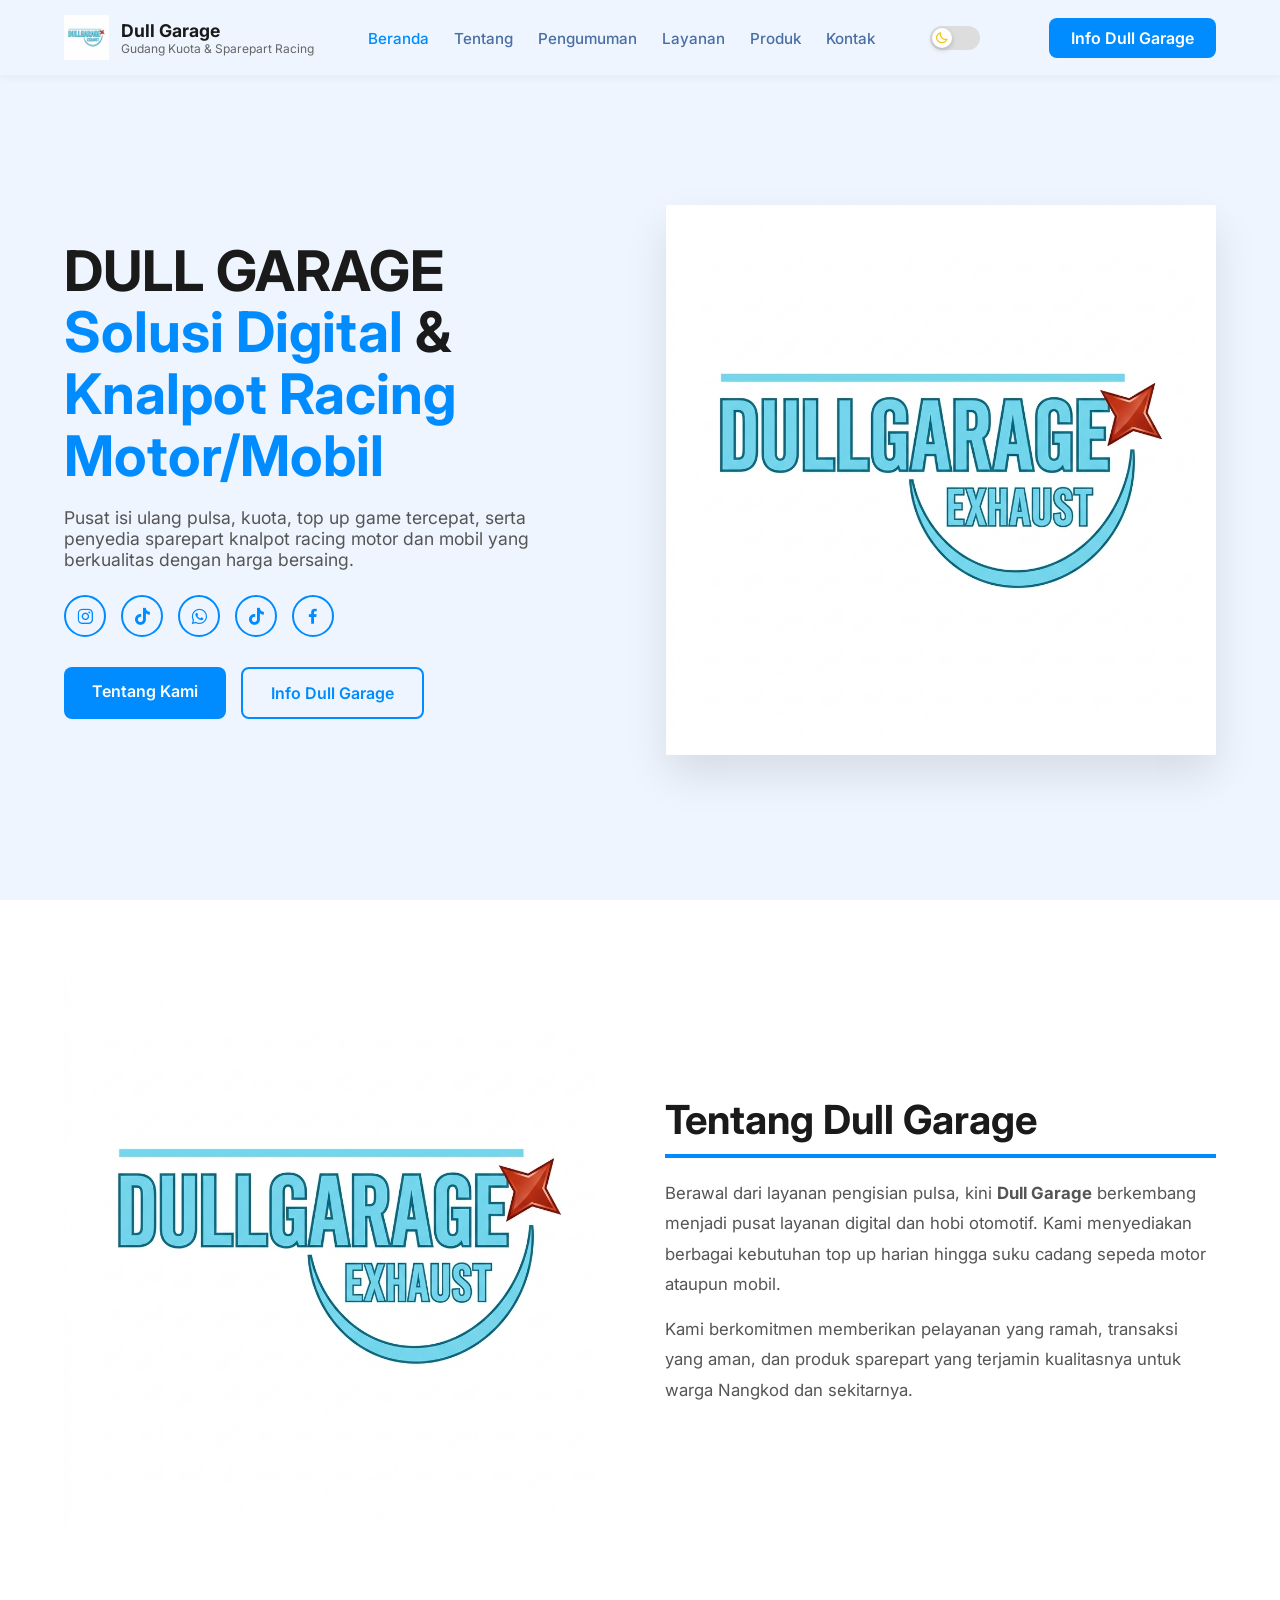
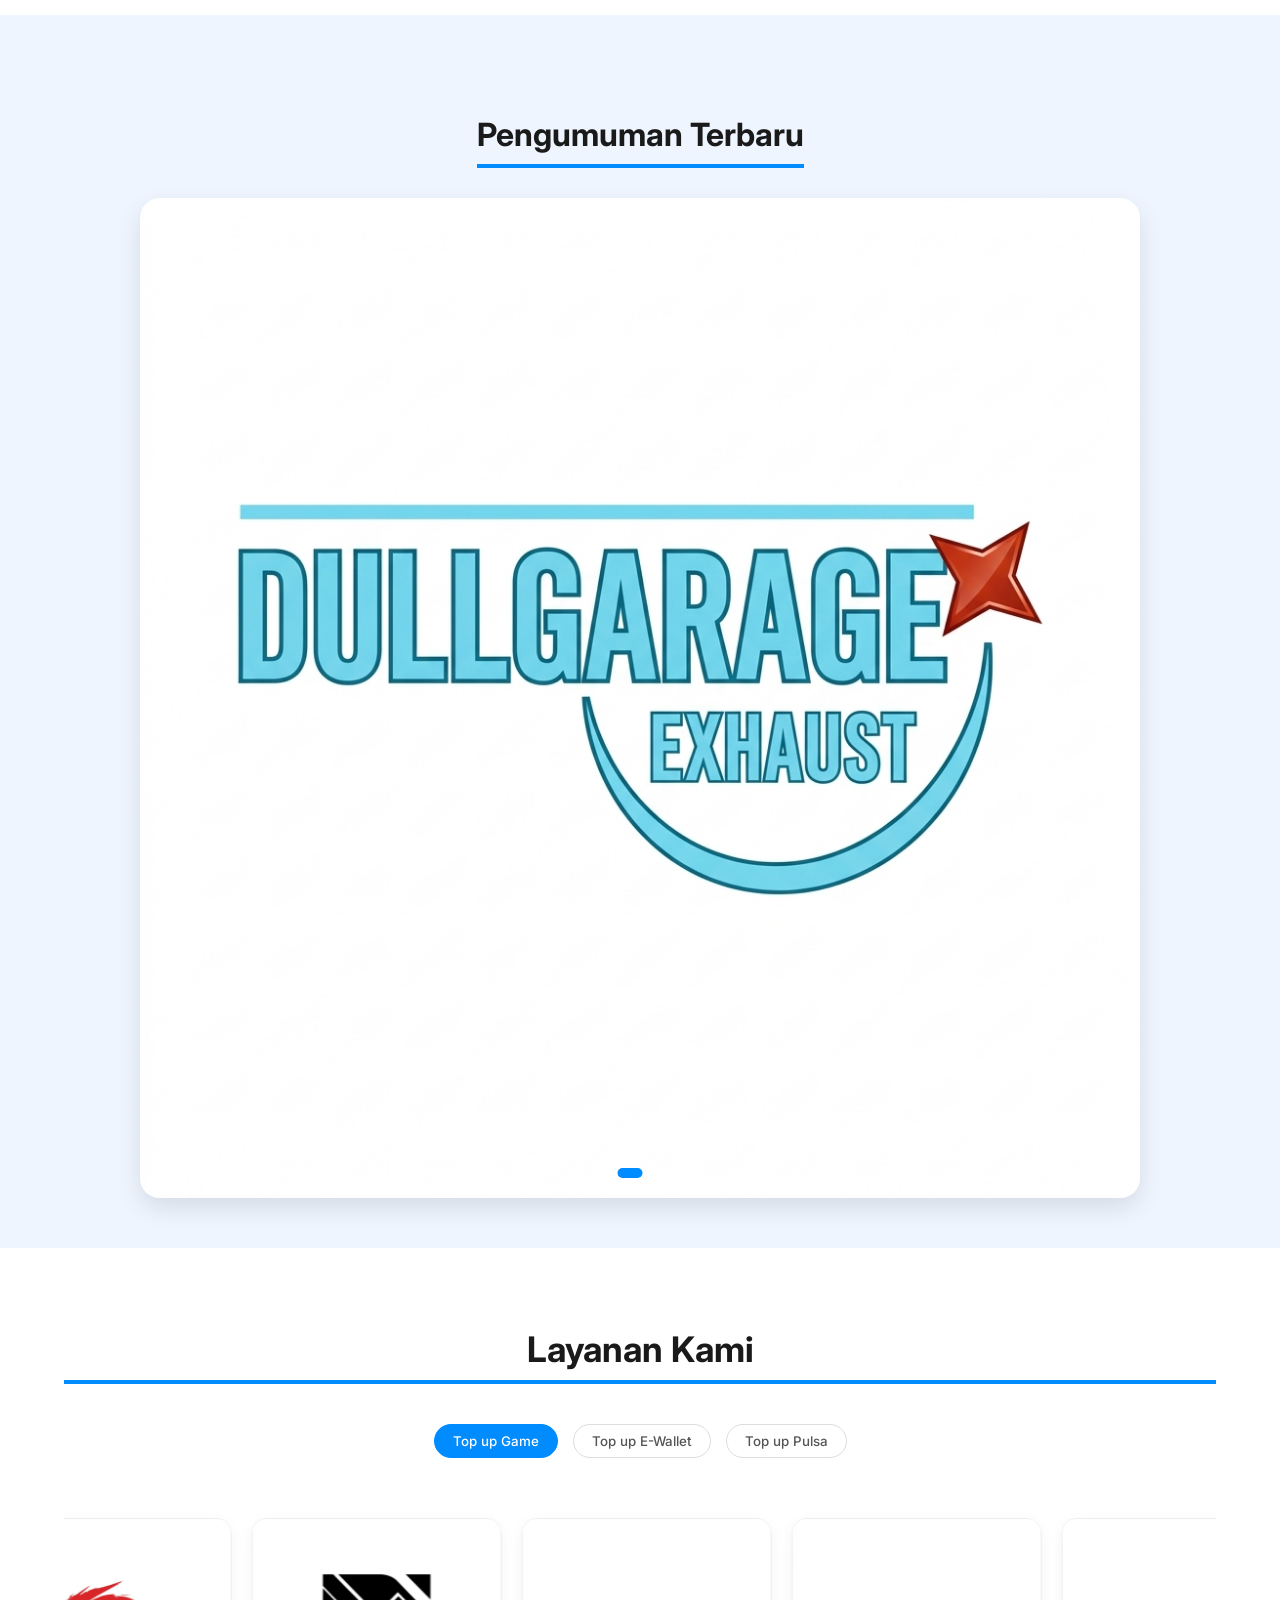
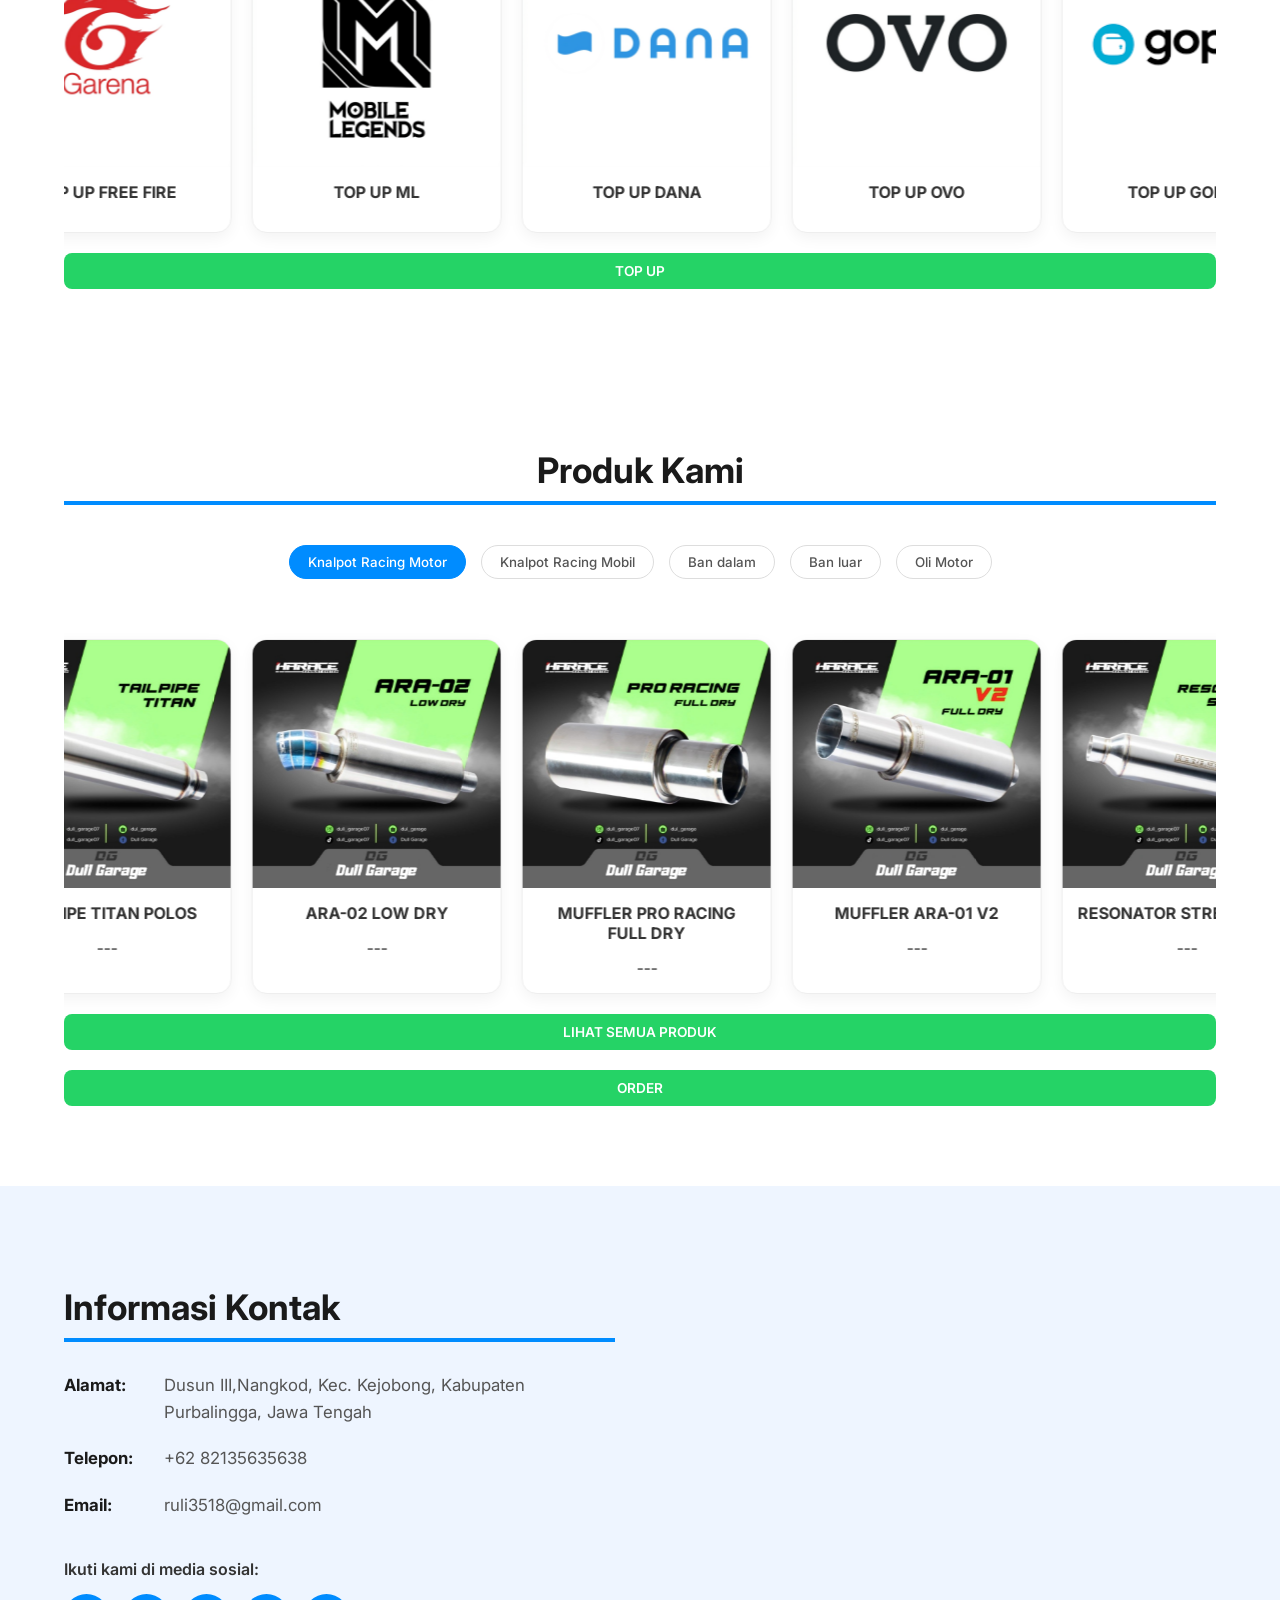
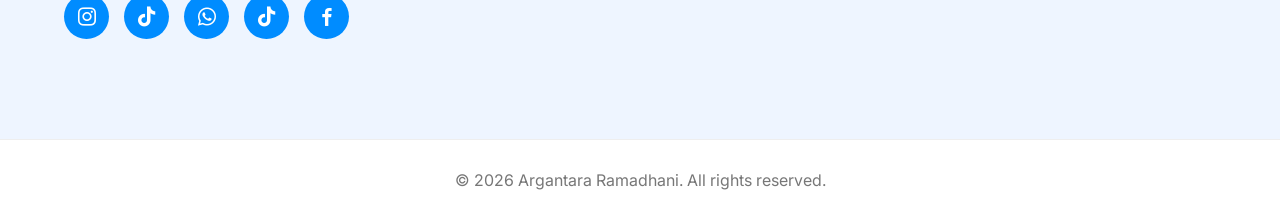
<file: index.html>
<!doctype html>
<html lang="id">
  <head>
    <meta charset="UTF-8" />
    <meta name="viewport" content="width=device-width, initial-scale=1.0" />
    <title>Dull Garage</title>
    <link rel="stylesheet" href="style.css" />
    <link rel="icon" href="img/logo-dullgarage.png" />
    <link
      href="https://unpkg.com/boxicons@2.1.4/css/boxicons.min.css"
      rel="stylesheet"
    />
    <link
      href="https://fonts.googleapis.com/css2?family=Inter:wght@400;600;700&display=swap"
      rel="stylesheet"
    />
  </head>
  <body>
    <header class="header">
      <nav class="navbar">
        <div class="logo-section">
          <img src="img/logo-dullgarage.png" alt="Logo" class="logo" />
          <div class="logo-text">
            <h1>Dull Garage</h1>
            <p>Gudang Kuota & Sparepart Racing</p>
          </div>
        </div>

        <ul class="nav-links">
          <li><a href="#beranda" class="active">Beranda</a></li>
          <li><a href="#tentang">Tentang</a></li>
          <li><a href="#pengumuman">Pengumuman</a></li>
          <li><a href="#layanan">Layanan</a></li>
          <li><a href="#produk">Produk</a></li>
          <li><a href="#kontak">Kontak</a></li>
        </ul>
        <div class="theme-switch" id="theme-toggle">
          <i class="bx bx-moon moon-icon"></i>
          <i class="bx bx-sun sun-icon"></i>
        </div>
        <a href="#pengumuman" class="btn-spmb">Info Dull Garage</a>
        <div class="menu-icon"><i class="bx bx-menu"></i></div>
      </nav>
    </header>

    <main>
      <section id="beranda" class="hero">
        <div class="hero-content">
          <h2>
            DULL GARAGE <br />
            <span>Solusi Digital</span> & <br />
            <span>Knalpot Racing Motor/Mobil</span>
          </h2>
          <p>
            Pusat isi ulang pulsa, kuota, top up game tercepat, serta penyedia 
            sparepart knalpot racing motor dan mobil yang berkualitas dengan harga bersaing.
          </p>

          <div class="home-sci">
            <a href="https://www.instagram.com/dull_garage07"
              ><i class="bx bxl-instagram"></i
            ></a>
            <a href="https://www.tiktok.com/@toko_bandull"
              ><i class="bx bxl-tiktok"></i
            ></a>
            <a href="https://wa.me/6282135635638"
              ><i class="bx bxl-whatsapp"></i
            ></a>
            <a href="https://www.tiktok.com/@tokosparepartdanknalpot"
              ><i class="bx bxl-tiktok"></i
            ></a>
            <a href="#"><i class="bx bxl-facebook"></i></a>
          </div>

          <div class="hero-btns">
            <a
              href="#tentang"
              class="btn-primary"
              style="text-decoration: none; display: inline-block"
              >Tentang Kami</a
            >
            <a
              href="#pengumuman"
              class="btn-outline"
              style="text-decoration: none; display: inline-block"
              >Info Dull Garage</a
            >
          </div>
        </div>
        <div class="hero-image">
          <img src="img/logo-dullgarage.png" alt="Background Dull Garage" />
        </div>
      </section>

      <section id="tentang" class="about">
        <div class="about-container">
          <div class="about-img">
            <img src="img/logo-dullgarage.png" alt="Tentang Dull Garage" />
          </div>
          <div class="about-text">
            <h3>Tentang Dull Garage</h3>
            <p>
              Berawal dari layanan pengisian pulsa, kini <strong>Dull Garage</strong> 
              berkembang menjadi pusat layanan digital dan hobi otomotif. Kami menyediakan 
              berbagai kebutuhan top up harian hingga suku cadang sepeda motor ataupun mobil.
            </p>
            <p>
              Kami berkomitmen memberikan pelayanan yang ramah, transaksi yang aman, 
              dan produk sparepart yang terjamin kualitasnya untuk warga Nangkod dan sekitarnya.
            </p>
          </div>
        </div>
      </section>

      <section id="pengumuman" class="announcement">
        <div class="announcement-title">
          <h3>Pengumuman Terbaru</h3>
        </div>
        <div class="slider-container">
          <div class="slider-wrapper">
            <div class="slide">
              <img src="img/logo-dullgarage.png" alt="Pengumuman 1" />
            </div>
            <div class="slide">
              <img src="img/logo-dullgarage.png" alt="Pengumuman 2" />
            </div>
          </div>
          <div class="slider-dots">
            <span class="dot active"></span>
            <span class="dot"></span>
          </div>
        </div>
      </section>

      <section id="layanan" class="products">
        <div class="product-title">
          <h3>Layanan Kami</h3>
        </div>

        <div class="product-nav">
          <button class="prod-link active">Top up Game</button>
          <button class="prod-link">Top up E-Wallet</button>
          <button class="prod-link">Top up Pulsa</button>
        </div>

        <div class="product-slider-container">
          <div class="product-wrapper" id="productWrapper">
            <div class="product-card">
              <div class="product-img">
                <img src="img/logo-ff.png" alt="Layanan1" />
              </div>
              <div class="product-info">
                <h4>TOP UP FREE FIRE</h4>
                <!-- <a href="top-up/top-up.html" class="btn-order"
                  >TOP UP</a
                > -->
              </div>
            </div>
            <div class="product-card">
              <div class="product-img">
                <img src="img/logo-ml.png" alt="Layanan2" />
              </div>
              <div class="product-info">
                <h4>TOP UP ML</h4>
                <!-- <a href="top-up/top-up.html" class="btn-order"
                  >TOP UP</a
                > -->
              </div>
            </div>
            <div class="product-card">
              <div class="product-img">
                <img src="img/logo-dana.png" alt="Layanan3" />
              </div>
              <div class="product-info">
                <h4>TOP UP DANA</h4>
                <!-- <a href="top-up/top-up.html" class="btn-order"
                  >TOP UP</a
                > -->
              </div>
            </div>
            <div class="product-card">
              <div class="product-img">
                <img src="img/logo-ovo.png" alt="Layanan4" />
              </div>
              <div class="product-info">
                <h4>TOP UP OVO</h4>
                <!-- <a href="top-up/top-up.html" class="btn-order"
                  >TOP UP</a
                > -->
              </div>
            </div>
            <div class="product-card">
              <div class="product-img">
                <img src="img/logo-gopay.png" alt="Layanan5" />
              </div>
              <div class="product-info">
                <h4>TOP UP GOPAY</h4>
                <!-- <a href="top-up/top-up.html" class="btn-order"
                  >TOP UP</a
                > -->
              </div>
            </div>
            <div class="product-card">
              <div class="product-img">
                <img src="img/logo-pulsa.png" alt="Layanan5" />
              </div>
              <div class="product-info">
                <h4>TOP UP PULSA</h4>
                <!-- <a href="top-up/top-up.html" class="btn-order"
                  >TOP UP</a
                > -->
              </div>
            </div>
          </div>
        </div>
        <a href="top-up/index.html" class="btn-order">TOP UP</a>
      </section>

      <section id="produk" class="products">
        <div class="product-title">
          <h3>Produk Kami</h3>
        </div>

        <div class="product-nav">
          <button class="prod-link active">Knalpot Racing Motor</button>
          <button class="prod-link">Knalpot Racing Mobil</button>
          <button class="prod-link">Ban dalam</button>
          <button class="prod-link">Ban luar</button>
          <button class="prod-link">Oli Motor</button>
        </div>

        <div class="product-slider-container">
          <div class="product-wrapper" id="actualProductWrapper">
            <div class="product-card">
              <div class="product-img">
                <img src="img/Knalpot-1.jpeg" alt="P1" />
              </div>
              <div class="product-info">
                <h4>TAILPIPE TITAN POLOS</h4>
                <p>---</p>
                <!-- <a href="https://wa.me/6285259497143" class="btn-order"
                  >Order</a
                > -->
              </div>
            </div>
            <div class="product-card">
              <div class="product-img">
                <img src="img/Knalpot-2.jpeg" alt="P2" />
              </div>
              <div class="product-info">
                <h4>ARA-02 LOW DRY</h4>
                <p>---</p>
                <!-- <a href="https://wa.me/6285259497143" class="btn-order"
                  >Order</a
                > -->
              </div>
            </div>
            <div class="product-card">
              <div class="product-img">
                <img src="img/Knalpot-3.jpeg" alt="P3" />
              </div>
              <div class="product-info">
                <h4>MUFFLER PRO RACING FULL DRY</h4>
                <p>---</p>
                <!-- <a href="https://wa.me/6285259497143" class="btn-order"
                  >Order</a
                > -->
              </div>
            </div>
            <div class="product-card">
              <div class="product-img">
                <img src="img/Knalpot-4.jpeg" alt="P4" />
              </div>
              <div class="product-info">
                <h4>MUFFLER ARA-01 V2</h4>
                <p>---</p>
                <!-- <a href="https://wa.me/6285259497143" class="btn-order"
                  >Order</a
                > -->
              </div>
            </div>
            <div class="product-card">
              <div class="product-img">
                <img src="img/Knalpot-5.jpeg" alt="P5" />
              </div>
              <div class="product-info">
                <h4>RESONATOR STREAM SOFT</h4>
                <p>---</p>
                <!-- <a href="https://wa.me/6285259497143" class="btn-order"
                  >Order</a
                > -->
              </div>
            </div>
          </div>
        </div>
        <a href="list-produk/index.html" class="btn-order">LIHAT SEMUA PRODUK</a><br>
        <a href="beli-produk/index.html" class="btn-order">ORDER</a>
      </section>

      <section id="kontak" class="contact">
        <div class="contact-container">
          <div class="contact-info">
            <h3>Informasi Kontak</h3>
            <div class="info-grid">
              <div class="info-item">
                <span class="label">Alamat:</span>
                <span class="desc"
                  >Dusun III,Nangkod, Kec. Kejobong, Kabupaten Purbalingga, Jawa Tengah</span
                >
              </div>
              <div class="info-item">
                <span class="label">Telepon:</span>
                <span class="desc">+62 82135635638</span>
              </div>
              <div class="info-item">
                <span class="label">Email:</span>
                <span class="desc">ruli3518@gmail.com</span>
              </div>
            </div>

            <div class="contact-social">
              <p>Ikuti kami di media sosial:</p>
              <div class="social-links">
                <a href="https://www.instagram.com/dull_garage07"
                  ><i class="bx bxl-instagram"></i
                ></a>
                <a href="https://www.tiktok.com/@toko_bandull"
                  ><i class="bx bxl-tiktok"></i
                ></a>
                <a href="https://wa.me/6282135635638"
                  ><i class="bx bxl-whatsapp"></i
                ></a>
                <a href="https://www.tiktok.com/@tokosparepartdanknalpot"
                  ><i class="bx bxl-tiktok"></i
                ></a>
                <a href="#"><i class="bx bxl-facebook"></i></a>
              </div>
            </div>
          </div>

          <div class="contact-map">
            <iframe
              src="https://www.google.com/maps/embed?pb=!1m18!1m12!1m3!1d245.33847205376387!2d109.5319864674867!3d-7.380141099700997!2m3!1f0!2f0!3f0!3m2!1i1024!2i768!4f13.1!3m3!1m2!1s0x2e6555005623bab3%3A0xa676f20c120b4a32!2sCAHAYA%20CELL%20NANGKOD!5e1!3m2!1sid!2sid!4v1774603324003!5m2!1sid!2sid"
              width="100%"
              height="300"
              style="border: 0; border-radius: 15px"
              allowfullscreen=""
              loading="lazy"
            >
            </iframe>
          </div>
        </div>
      </section>

      <footer class="footer">
        <p>&copy; 2026 Argantara Ramadhani. All rights reserved.</p>
      </footer>
    </main>

    <script src="script.js"></script>
  </body>
</html>
</file>
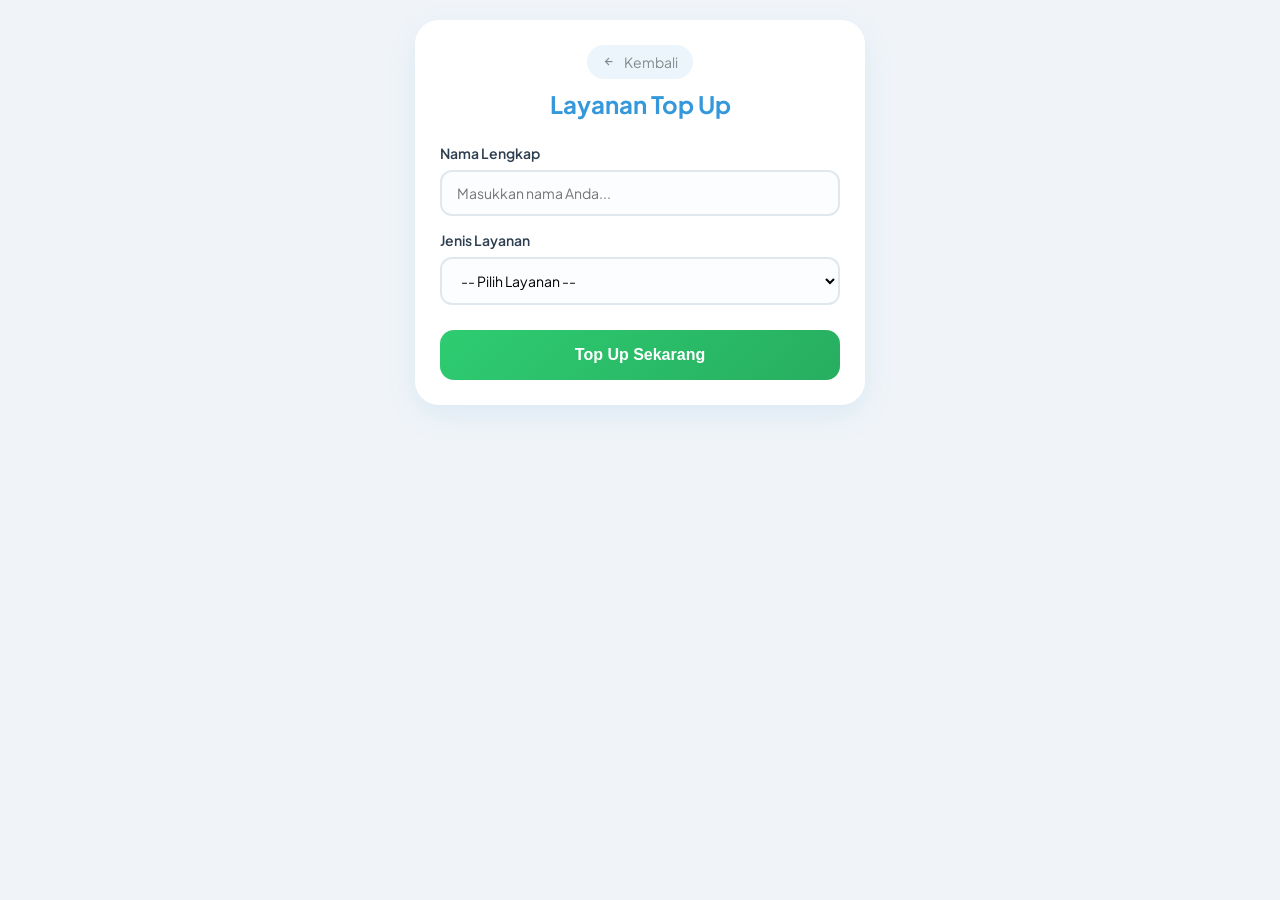
<file: top-up/index.html>
<!DOCTYPE html>
<html lang="id">
<head>
    <meta charset="UTF-8">
    <meta name="viewport" content="width=device-width, initial-scale=1.0">
    <title>Top Up - Cahaya CELL Nangkod</title>
    <link rel="stylesheet" href="top-up.css">
    <link rel="icon" href="../img/logo-cc.png">
    <link href="https://unpkg.com/boxicons@2.1.4/css/boxicons.min.css" rel="stylesheet">
</head>
<body>
    <div class="container">
        <header>
            <a href="../index.html" class="back-btn"><i class='bx bx-left-arrow-alt'></i> Kembali</a>
            <h1>Layanan Top Up</h1>
        </header>

        <section class="form-section">
            <div class="input-group">
                <label for="nama">Nama Lengkap</label>
                <input type="text" id="nama" placeholder="Masukkan nama Anda..." required>
            </div>

            <div class="input-group">
                <label for="layanan">Jenis Layanan</label>
                <select id="layanan">
                    <option value="">-- Pilih Layanan --</option>
                    <option value="Free Fire Diamond">Free Fire (Diamond)</option>
                    <option value="Free Fire Membership">Free Fire (Membership)</option>
                    <option value="Mobile Legends Diamond">Mobile Legends (Diamond)</option>
                    <option value="Mobile Legends Starlight">Mobile Legends (Starlight/WDP)</option>
                    <option value="E-Wallet">E-Wallet (Dana, Gopay, OVO)</option>
                    <option value="Pulsa">Top Up Pulsa (All Operator)</option>
                </select>
            </div>

            <div id="input-game-area" class="hidden">
                <div class="id-row" style="display: flex; gap: 10px; margin-bottom: 20px;">
                    <div style="flex: 2;">
                        <label id="label-id" style="display: block; margin-bottom: 8px; font-weight: 600;">ID Player</label>
                        <input type="number" id="id-game" placeholder="Masukkan ID" style="width: 100%; padding: 12px; border-radius: 8px; border: 1px solid #ddd;">
                    </div>
                    <div id="server-area" class="hidden" style="flex: 1;">
                        <label style="display: block; margin-bottom: 8px; font-weight: 600;">ID Server</label>
                        <input type="number" id="id-server" placeholder="Zona" style="width: 100%; padding: 12px; border-radius: 8px; border: 1px solid #ddd;">
                    </div>
                </div>

                <div id="list-ff-dm" class="product-list hidden">
                    <label>Pilih Diamond Free Fire</label>
                    <div class="diamond-grid">
                        <div class="diamond-card" data-value="5 Diamond FF|3.000"><span>5 DM</span><small>Rp 3.000</small></div>
                        <div class="diamond-card" data-value="12 Diamond FF|6.000"><span>12 DM</span><small>Rp 6.000</small></div>
                        <div class="diamond-card" data-value="50 Diamond FF|12.000"><span>50 DM</span><small>Rp 12.000</small></div>
                        <div class="diamond-card" data-value="140 Diamond FF|24.000"><span>140 DM</span><small>Rp 24.000</small></div>
                        <div class="diamond-card" data-value="355 Diamond FF|54.000"><span>355 DM</span><small>Rp 54.000</small></div>
                    </div>
                </div>

                <div id="list-ff-member" class="product-list hidden">
                    <label>Pilih Membership Free Fire</label>
                    <div class="diamond-grid">
                        <div class="diamond-card" data-value="Membership Mingguan FF|35.000"><span>Mingguan</span><small>Rp 35.000</small></div>
                        <div class="diamond-card" data-value="Membership Bulanan FF|95.000"><span>Bulanan</span><small>Rp 95.000</small></div>
                    </div>
                </div>

                <div id="list-ml-dm" class="product-list hidden">
                    <label>Pilih Diamond Mobile Legends</label>
                    <div class="diamond-grid">
                        <div class="diamond-card" data-value="5 Diamond ML|2.000"><span>5 DM</span><small>Rp 2.000</small></div>
                        <div class="diamond-card" data-value="12 Diamond ML|4.000"><span>12 DM</span><small>Rp 4.000</small></div>
                        <div class="diamond-card" data-value="50 Diamond ML|15.000"><span>50 DM</span><small>Rp 15.000</small></div>
                        <div class="diamond-card" data-value="170 Diamond ML|50.000"><span>170 DM</span><small>Rp 50.000</small></div>
                    </div>
                </div>

                <div id="list-ml-member" class="product-list hidden">
                    <label>Pilih Starlight / WDP</label>
                    <div class="diamond-grid">
                        <div class="diamond-card" data-value="Weekly Diamond Pass ML|30.000"><span>WDP</span><small>Rp 30.000</small></div>
                        <div class="diamond-card" data-value="Starlight Member ML|40.000"><span>Starlight</span><small>Rp 40.000</small></div>
                        <div class="diamond-card" data-value="Starlight Plus ML|80.000"><span>Starlight Plus</span><small>Rp 80.000</small></div>
                    </div>
                </div>
            </div>

            <div id="input-ewallet-area" class="hidden">
                <div class="input-group">
                    <label for="kategori-ewallet">Pilih Jenis E-Wallet</label>
                    <select id="kategori-ewallet">
                        <option value="">-- Pilih E-Wallet --</option>
                        <option value="DANA">DANA</option>
                        <option value="GOPAY">GOPAY</option>
                        <option value="OVO">OVO</option>
                    </select>
                </div>
                <div class="input-group">
                    <label for="nomor-ewallet">Nomor E-Wallet</label>
                    <input type="number" id="nomor-ewallet" placeholder="Contoh: 08123456789">
                </div>
                <div class="input-group">
                    <label for="nominal-ewallet">Nominal Top Up</label>
                    <input type="text" id="nominal-ewallet" placeholder="Contoh: 50.000">
                </div>
            </div>

            <div id="input-pulsa-area" class="hidden">
                <div class="input-group">
                    <label for="nomor-pulsa">Nomor HP</label>
                    <input type="number" id="nomor-pulsa" placeholder="Contoh: 08123456789">
                </div>
                <div class="input-group">
                    <label for="nominal-pulsa">Nominal Pulsa / Harga</label>
                    <input type="text" id="nominal-pulsa" placeholder="Contoh: 10.000">
                </div>
            </div>

            <button type="button" id="btn-topup" class="btn-submit">Top Up Sekarang</button>
        </header>
    </div>

    <script src="top-up.js"></script>
</body>
</html>
</file>
<file: style.css>
:root {
  --main-color: #008cff;
  --bg-color: #eef5ff;
  --text-color: #333;
  --white: #ffffff;
}

* {
  margin: 0;
  padding: 0;
  box-sizing: border-box;
  font-family: "Inter", sans-serif;
  scroll-behavior: smooth;
}

body {
  background-color: var(--bg-color);
  color: var(--text-color);
  overflow-x: hidden;
}

.header {
  position: fixed;
  top: 0;
  left: 0;
  width: 100%;
  background: rgba(238, 245, 255, 0.95);
  backdrop-filter: blur(10px);
  z-index: 1000;
  box-shadow: 0 2px 10px rgba(0, 0, 0, 0.05);
}

.navbar {
  display: flex;
  justify-content: space-between;
  align-items: center;
  padding: 15px 5%;
}

.logo-section {
  display: flex;
  align-items: center;
  gap: 12px;
}

.logo {
  width: 45px;
}

.logo-text h1 {
  font-size: 1.1rem;
  color: #1a1a1a;
}
.logo-text p {
  font-size: 0.75rem;
  color: #666;
}

.nav-links {
  display: flex;
  list-style: none;
  gap: 25px;
}

.nav-links a {
  text-decoration: none;
  color: #4a6fa5;
  font-size: 0.95rem;
  font-weight: 500;
  transition: 0.3s;
}

.nav-links a:hover,
.nav-links a.active {
  color: var(--main-color);
}

.btn-spmb {
  background-color: var(--main-color);
  color: white;
  padding: 10px 22px;
  border-radius: 8px;
  text-decoration: none;
  font-weight: 600;
  transition: 0.3s;
}

.menu-icon {
  display: none;
  font-size: 30px;
  cursor: pointer;
}

.hero {
  display: flex;
  align-items: center;
  padding: 120px 5% 60px;
  min-height: 100vh;
  gap: 30px;
}

.hero-content {
  flex: 1;
}

.hero-content h2 {
  font-size: clamp(2rem, 5vw, 3.5rem);
  line-height: 1.1;
  color: #1a1a1a;
  margin-bottom: 20px;
}

.hero-content h2 span {
  color: var(--main-color);
}

.hero-content p {
  color: #555;
  margin-bottom: 25px;
  font-size: 1.1rem;
  max-width: 500px;
}

.home-sci {
  display: flex;
  gap: 15px;
  margin-bottom: 30px;
}

.home-sci a {
  display: inline-flex;
  justify-content: center;
  align-items: center;
  width: 42px;
  height: 42px;
  background: transparent;
  border: 2px solid var(--main-color);
  border-radius: 50%;
  font-size: 20px;
  color: var(--main-color);
  transition: 0.5s;
  text-decoration: none;
}

.home-sci a:hover {
  background: var(--main-color);
  color: var(--white);
  box-shadow: 0 0 15px var(--main-color);
}

.hero-btns {
  display: flex;
  gap: 15px;
}

.btn-primary,
.btn-outline {
  padding: 14px 28px;
  border-radius: 8px;
  cursor: pointer;
  font-weight: 600;
  transition: 0.3s;
}

.btn-primary {
  background: var(--main-color);
  color: white;
  border: none;
}

.btn-outline {
  background: transparent;
  border: 2px solid var(--main-color);
  color: var(--main-color);
}

.hero-image {
  flex: 1;
  display: flex;
  justify-content: flex-end;
  align-items: center;
}

.hero-image img {
  width: 100%;
  max-width: 550px;
  height: auto;
  object-fit: contain;
  box-shadow: 0 20px 40px rgba(0, 0, 0, 0.1);
  /* border-radius: 15px; */
}

@media (min-width: 1400px) {
  .hero-image img {
    max-width: 600px; 
  }
}

@media (max-width: 992px) {
  .hero-image {
    justify-content: center; 
    width: 100%;
    margin-top: 20px;
  }
  
  .hero-image img {
    max-width: 90%; 
  }
}
.about {
  padding: 80px 5%;
  background: var(--white);
}

.about-container {
  display: flex;
  align-items: center;
  gap: 50px;
  max-width: 1200px;
  margin: 0 auto;
}

.about-img {
  flex: 1;
}
.about-img img {
  width: 100%;
  height: auto;
  object-fit: cover;
  /* border-radius: 20px; */
}

.about-text {
  flex: 1;
}
.about-text h3 {
  font-size: 2.5rem;
  color: #1a1a1a;
  margin-bottom: 20px;
  position: relative;
}

.about-text h3::after {
  content: "";
  display: block;
  width: auto;
  height: 4px;
  background: var(--main-color);
  margin-top: 10px;
}

.about-text p {
  font-size: 1.05rem;
  line-height: 1.8;
  color: #555;
  margin-bottom: 15px;
}

.announcement {
  padding: 100px 5% 50px;
  background-color: var(--bg-color);
}

.announcement-title {
  text-align: center;
  margin-bottom: 30px;
}

.announcement-title h3 {
  font-size: 2rem;
  color: #1a1a1a;
  position: relative;
  display: inline-block;
}

.announcement-title h3::after {
  content: "";
  display: block;
  width: auto;
  height: 4px;
  background: var(--main-color);
  margin: 10px auto 0;
}

.slider-container {
  position: relative;
  max-width: 1000px;
  margin: 0 auto;
  overflow: hidden;
  border-radius: 20px;
  box-shadow: 0 10px 25px rgba(0, 0, 0, 0.1);
  cursor: grab;
}

.slider-container:active {
  cursor: grabbing;
}

.slider-wrapper {
  display: flex;
  transition: transform 0.5s ease-out;
}

.slide {
  min-width: 100%;
  user-select: none;
}

.slide img {
  width: 100%;
  height: auto;
  display: block;
  object-fit: cover;
}

.slider-dots {
  position: absolute;
  bottom: 20px;
  left: 50%;
  transform: translateX(-50%);
  display: flex;
  gap: 10px;
}

.dot {
  width: 10px;
  height: 10px;
  background: rgba(255, 255, 255, 0.5);
  border-radius: 50%;
  cursor: pointer;
  transition: 0.3s;
}

.dot.active {
  background: var(--main-color);
  width: 25px;
  border-radius: 10px;
}

.products {
  padding: 80px 5%;
  background-color: var(--white);
}

.product-title {
  text-align: center;
  margin-bottom: 40px;
}

.product-title h3 {
  font-size: 2.2rem;
  color: #1a1a1a;
}

.product-title h3::after {
  content: "";
  display: block;
  width: auto;
  height: 4px;
  background: var(--main-color);
  margin-top: 10px;
}

.product-nav {
  display: flex;
  justify-content: center;
  gap: 15px;
  flex-wrap: wrap;
  margin-bottom: 40px;
}

.prod-link {
  padding: 8px 18px;
  border: 1px solid #ddd;
  background: transparent;
  border-radius: 20px;
  cursor: pointer;
  font-weight: 500;
  transition: 0.3s;
  color: #555;
}

.prod-link.active,
.prod-link:hover {
  background: var(--main-color);
  color: white;
  border-color: var(--main-color);
}

.product-slider-container {
  overflow: hidden;
  width: 100%;
  position: relative;
  padding: 20px 0;
  cursor: grab;
}

.product-wrapper {
  display: flex;
  gap: 20px;
  width: max-content;
  will-change: transform;
  user-select: none;
  -webkit-user-drag: none;
}

.product-card {
  flex: 0 0 250px;
  background: var(--white);
  border-radius: 15px;
  box-shadow: 0 5px 15px rgba(0, 0, 0, 0.05);
  overflow: hidden;
  border: 1px solid #eee;
}

.product-wrapper.moving {
  transition: none;
}
.product-img {
  width: 100%;
  height: auto;
  min-height: 200px;
}

.product-img img {
  width: 100%;
  height: 100%;
  object-fit: cover;
  display: block;
}

.product-info {
  padding: 15px;
  text-align: center;
}

.product-info h4 {
  margin-bottom: 15px;
  font-size: 1rem;
  color: #333;
}

.btn-order {
  display: flex;
  align-items: center;
  justify-content: center;
  gap: 8px;
  background: #25d366;
  color: white;
  text-decoration: none;
  padding: 10px;
  border-radius: 8px;
  font-size: 0.85rem;
  font-weight: 600;
  transition: 0.3s;
}

.btn-order:hover {
  background: #128c7e;
  transform: translateY(-2px);
}

@media (max-width: 1200px) {
  .product-card {
    flex: 0 0 250px;
  }
}

@media (max-width: 768px) {
  .product-card {
    flex: 0 0 220px;
    margin-right: 10px;
  }

  .product-img {
    min-height: 180px;
  }

  .product-title h3 {
    font-size: 1.8rem;
  }

  .product-nav {
    gap: 10px;
  }

  .prod-link {
    font-size: 0.85rem;
    padding: 6px 14px;
  }
}

@media (max-width: 480px) {
  .product-card {
    flex: 0 0 200px;
  }

  .products {
    padding: 60px 3%;
  }
}
.contact {
  padding: 100px 5%;
  background-color: var(--bg-color);
}

.contact-container {
  max-width: 1200px;
  margin: 0 auto;
  display: grid;
  grid-template-columns: 1fr 1fr;
  gap: 50px;
  align-items: start;
}

.contact-info h3 {
  font-size: 2.2rem;
  color: #1a1a1a;
  margin-bottom: 30px;
  position: relative;
}

.contact-info h3::after {
  content: "";
  display: block;
  width: auto;
  height: 4px;
  background: var(--main-color);
  margin-top: 10px;
}

.info-grid {
  display: flex;
  flex-direction: column;
  gap: 20px;
}

.info-item {
  display: flex;
  align-items: flex-start;
  font-size: 1.05rem;
  line-height: 1.6;
}

.info-item .label {
  font-weight: 700;
  color: #1a1a1a;
  min-width: 100px; 
  flex-shrink: 0;
}

.info-item .desc {
  color: #555;
}

.contact-social {
  margin-top: 40px;
}

.contact-social p {
  font-weight: 600;
  margin-bottom: 15px;
}

.social-links {
  display: flex;
  gap: 15px;
}

.social-links a {
  font-size: 24px;
  color: var(--white);
  background: var(--main-color);
  width: 45px;
  height: 45px;
  display: flex;
  align-items: center;
  justify-content: center;
  border-radius: 50%;
  transition: 0.3s;
  text-decoration: none;
}

.social-links a:hover {
  transform: translateY(-5px);
  box-shadow: 0 5px 15px rgba(255, 0, 0, 0.3);
}

.footer {
  padding: 30px 5%;
  text-align: center;
  background: var(--white);
  color: #777;
  border-top: 1px solid #eee;
}

@media (max-width: 992px) {
  .contact-container {
    grid-template-columns: 1fr;
  }

  .contact-map {
    order: 1;
  }
}

@media (max-width: 992px) {
  .btn-spmb {
    display: none;
  }
  .menu-icon {
    display: block;
  }

  .nav-links {
    display: flex;
    flex-direction: column;
    position: absolute;
    top: 100%; 
    left: 0;
    width: 100%;
    background: rgba(238, 245, 255, 0.98);
    backdrop-filter: blur(10px);
    gap: 0;
    text-align: center;
    max-height: 0; 
    overflow: hidden;
    transition: max-height 0.4s ease-in-out;
    box-shadow: 0 10px 10px rgba(0, 0, 0, 0.05);
  }

  .nav-links.active {
    max-height: 500px;
    padding-bottom: 20px;
  }

  .nav-links li {
    width: 100%;
  }

  .nav-links a {
    display: block;
    padding: 15px 0;
    border-bottom: 1px solid rgba(0, 0, 0, 0.05);
  }

  .hero,
  .about-container {
    flex-direction: column;
    text-align: center;
  }
  .hero-content,
  .about-text {
    display: flex;
    flex-direction: column;
    align-items: center;
  }
  .home-sci,
  .hero-btns {
    justify-content: center;
  }
  .hero-image {
    order: -1;
  }
}

[data-theme="dark"] {
    --bg-color: #121212;
    --text-color: #e0e0e0;
    --white: #1e1e1e;
    --header-bg: rgba(18, 18, 18, 0.95);
    --card-border: #333;
}

.theme-switch {
    width: 50px;
    height: 24px;
    background: #ddd;
    border-radius: 20px;
    position: relative;
    cursor: pointer;
    display: flex;
    align-items: center;
    justify-content: space-between;
    padding: 0 5px;
    transition: 0.3s;
    margin-right: 15px; 
}

.theme-switch i {
    font-size: 14px;
    z-index: 1;
    transition: 0.3s;
}

.sun-icon { color: #f1c40f; opacity: 0; }
.moon-icon { color: #f1c40f; }

.theme-switch::before {
    content: '';
    position: absolute;
    width: 20px;
    height: 20px;
    background: white;
    border-radius: 50%;
    top: 2px;
    left: 2px;
    transition: 0.3s;
    box-shadow: 0 2px 5px rgba(0,0,0,0.2);
}

[data-theme="dark"] .theme-switch { background: var(--main-color); }
[data-theme="dark"] .theme-switch::before { left: 28px; }
[data-theme="dark"] .sun-icon { opacity: 1; }
[data-theme="dark"] .moon-icon { opacity: 0; }

[data-theme="dark"] .header { background: var(--header-bg); }
[data-theme="dark"] .logo-text h1, 
[data-theme="dark"] .hero-content h2,
[data-theme="dark"] .about-text h3,
[data-theme="dark"] .announcement-title h3,
[data-theme="dark"] .product-title h3,
[data-theme="dark"] .contact-info h3,
[data-theme="dark"] .product-info h4 { color: #fff; }

[data-theme="dark"] .hero-content p,
[data-theme="dark"] .about-text p,
[data-theme="dark"] .info-item .desc,
[data-theme="dark"] .footer { color: #bbb; }

[data-theme="dark"] .product-card { background: #252525; border-color: #333; }
[data-theme="dark"] .prod-link { color: #ccc; border-color: #444; }

[data-theme="dark"] .info-item .label {
    color: #ffffff; 
}

[data-theme="dark"] .info-item .desc {
    color: #cccccc; 
}

@media (max-width: 992px) {
    [data-theme="dark"] .nav-links {
        background: rgba(30, 30, 30, 0.98); 
        box-shadow: 0 10px 10px rgba(0, 0, 0, 0.3);
    }

    [data-theme="dark"] .nav-links a {
        color: #e0e0e0;
        border-bottom: 1px solid rgba(255, 255, 255, 0.05);
    }
    
    [data-theme="dark"] .menu-icon {
        color: #ffffff; 
    }
}

[data-theme="dark"] .logo-text p {
    color: #aaa;
}


@media (max-width: 992px) {
    .theme-switch { margin-right: 10px; }
}
</file>
<file: top-up/top-up.css>
/* Import Font */
@import url('https://fonts.googleapis.com/css2?family=Plus+Jakarta+Sans:wght@400;600;700&display=swap');

:root {
    --primary: #3498db;
    --primary-light: #ebf5fb;
    --accent: #2ecc71;
    --dark: #2c3e50;
    --text-muted: #7f8c8d;
    --white: #ffffff;
    --border: #e1e8ed;
}

/* Reset Dasar agar Box model konsisten */
* {
    box-sizing: border-box; /* Kunci agar input tidak keluar batas */
    margin: 0;
    padding: 0;
}

body {
    font-family: 'Plus Jakarta Sans', sans-serif;
    background-color: #f0f4f8;
    color: var(--dark);
    display: flex;
    justify-content: center;
    align-items: flex-start; /* Ubah ke start agar tidak terpotong di layar pendek */
    min-height: 100vh;
    padding: 20px 15px;
}

.container {
    width: 100%;
    max-width: 450px;
    background: var(--white);
    padding: 25px;
    border-radius: 24px;
    box-shadow: 0 10px 30px rgba(52, 152, 219, 0.1);
}

header {
    margin-bottom: 25px;
    text-align: center;
}

header h1 {
    font-size: 1.5rem;
    margin-top: 10px;
    color: var(--primary);
}

.back-btn {
    text-decoration: none;
    color: var(--text-muted);
    font-size: 14px;
    display: inline-flex;
    align-items: center;
    gap: 8px;
    transition: 0.3s;
    background: var(--primary-light);
    padding: 8px 15px;
    border-radius: 50px;
}

.form-section {
    display: flex;
    flex-direction: column;
    gap: 15px;
}

.input-group {
    width: 100%; /* Pastikan grup mengambil lebar penuh */
}

.input-group label {
    display: flex;
    align-items: center;
    gap: 8px;
    margin-bottom: 8px;
    font-weight: 600;
    font-size: 14px;
}

/* Perbaikan Input & Select */
input, select {
    width: 100%; /* Akan tetap di dalam karena border-box */
    padding: 12px 15px;
    border: 2px solid var(--border);
    border-radius: 12px;
    font-size: 14px;
    font-family: inherit;
    background-color: #fcfdfe;
    transition: 0.3s;
    outline: none;
}

input:focus, select:focus {
    border-color: var(--primary);
    box-shadow: 0 0 0 4px rgba(52, 152, 219, 0.1);
}

/* Perbaikan Baris ID & Server agar Responsif */
.id-row {
    display: flex;
    gap: 10px;
    width: 100%;
}

/* Responsif Baris ID untuk layar sangat kecil */
@media (max-width: 400px) {
    .id-row {
        flex-direction: column; /* Tumpuk ke bawah jika layar terlalu sempit */
    }
}

.hidden { display: none; }

/* Grid Diamond */
.diamond-grid {
    display: grid;
    grid-template-columns: repeat(2, 1fr);
    gap: 12px;
}

.diamond-card {
    background: var(--white);
    border: 2px solid var(--border);
    padding: 15px 10px;
    border-radius: 16px;
    text-align: center;
    cursor: pointer;
    transition: 0.3s;
}

.diamond-card.selected {
    border-color: var(--primary);
    background-color: var(--primary-light);
    box-shadow: 0 4px 12px rgba(52, 152, 219, 0.15);
}

.diamond-card span {
    font-weight: 700;
    font-size: 14px;
    display: block;
    margin-bottom: 4px;
}

.diamond-card small {
    color: var(--primary);
    font-weight: 600;
}

/* Tombol Submit */
.btn-submit {
    width: 100%;
    padding: 16px;
    background: linear-gradient(135deg, var(--accent), #27ae60);
    color: white;
    border: none;
    border-radius: 14px;
    font-size: 16px;
    font-weight: 700;
    cursor: pointer;
    margin-top: 10px;
    display: flex;
    justify-content: center;
    align-items: center;
    gap: 10px;
    transition: 0.3s;
}

.btn-submit:hover {
    transform: translateY(-2px);
    filter: brightness(1.1);
}

/* Animasi sederhana */
#input-game-area, #input-ewallet-area, #input-pulsa-area {
    animation: fadeIn 0.4s ease-in-out;
}

@keyframes fadeIn {
    from { opacity: 0; transform: translateY(5px); }
    to { opacity: 1; transform: translateY(0); }
}
</file>
